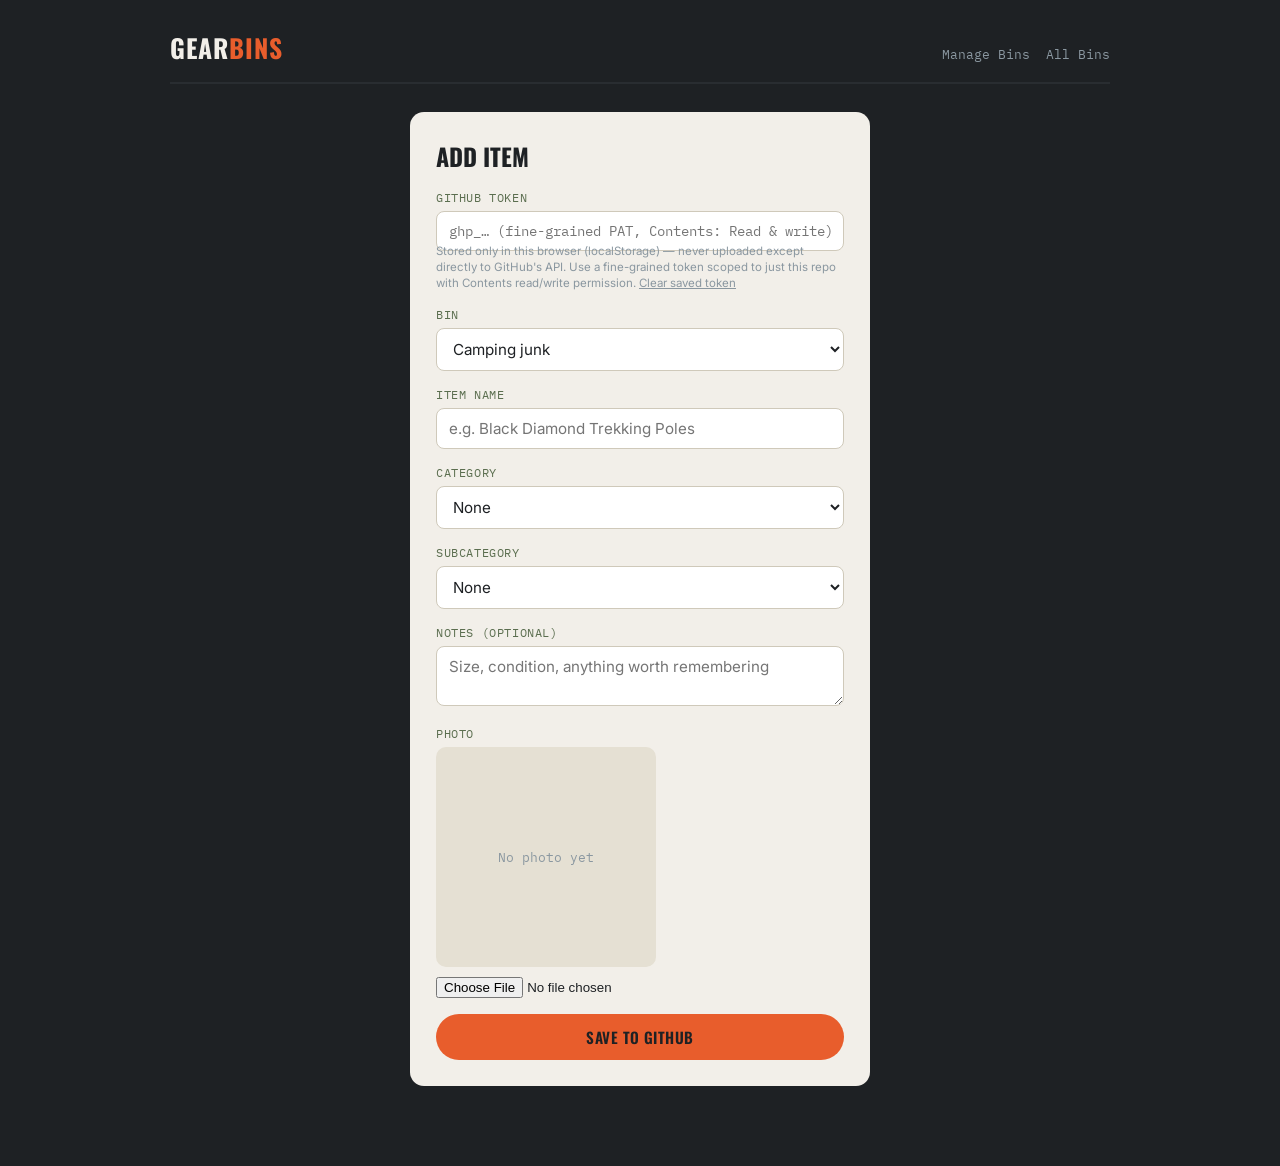
<file: add/index.html>
<!DOCTYPE html>
<html lang="en">
<head>
<meta charset="UTF-8">
<meta name="viewport" content="width=device-width, initial-scale=1.0">
<title>Add Gear Item</title>
<link rel="stylesheet" href="../css/style.css">
<script src="../js/config.js"></script>
<script src="../js/github-api.js"></script>
</head>
<body>
<div class="wrap">
  <div class="topbar">
    <a class="brand" href="../index.html">Gear<span>Bins</span></a>
    <nav><a href="../manage-bins/index.html">Manage Bins</a><a href="../index.html">All Bins</a></nav>
  </div>

  <div class="form-card">
    <h1>Add Item</h1>

    <div class="field">
      <label for="ghToken">GitHub Token</label>
      <input type="password" id="ghToken" placeholder="ghp_… (fine-grained PAT, Contents: Read & write)">
      <p class="token-note">
        Stored only in this browser (localStorage) — never uploaded except directly to GitHub's API.
        Use a fine-grained token scoped to just this repo with Contents read/write permission.
        <a href="#" id="clearToken">Clear saved token</a>
      </p>
    </div>

    <div class="field">
      <label for="binSelect">Bin</label>
      <select id="binSelect"></select>
    </div>

    <div class="field">
      <label for="itemName">Item Name</label>
      <input type="text" id="itemName" placeholder="e.g. Black Diamond Trekking Poles">
    </div>

    <div class="field">
      <label for="categorySelect">Category</label>
      <select id="categorySelect"><option value="">None</option></select>
    </div>

    <div class="field">
      <label for="subcategorySelect">Subcategory</label>
      <select id="subcategorySelect"><option value="">None</option></select>
    </div>

    <div class="field">
      <label for="itemNote">Notes (optional)</label>
      <textarea id="itemNote" placeholder="Size, condition, anything worth remembering"></textarea>
    </div>

    <div class="field">
      <label for="itemPhoto">Photo</label>
      <div class="photo-input">
        <div class="photo-preview" id="photoPreview">No photo yet</div>
        <input type="file" id="itemPhoto" accept="image/*" capture="environment">
      </div>
    </div>

    <button class="btn" id="submitBtn">Save to GitHub</button>
    <div class="status-msg" id="statusMsg"></div>
  </div>
</div>

<script>
  const tokenInput = document.getElementById("ghToken");
  const binSelect = document.getElementById("binSelect");
  const nameInput = document.getElementById("itemName");
  const categorySelect = document.getElementById("categorySelect");
  const subcategorySelect = document.getElementById("subcategorySelect");
  const noteInput = document.getElementById("itemNote");
  const photoInput = document.getElementById("itemPhoto");
  const photoPreview = document.getElementById("photoPreview");
  const submitBtn = document.getElementById("submitBtn");
  const statusMsg = document.getElementById("statusMsg");

  // Populate category dropdown from the fixed taxonomy in config.js
  Object.keys(GEARBINS_CONFIG.categoryTree).forEach(cat => {
    const opt = document.createElement("option");
    opt.value = cat;
    opt.textContent = cat;
    categorySelect.appendChild(opt);
  });

  function refreshSubcategories() {
    subcategorySelect.innerHTML = `<option value="">None</option>`;
    const subs = GEARBINS_CONFIG.categoryTree[categorySelect.value] || [];
    subs.forEach(sub => {
      const opt = document.createElement("option");
      opt.value = sub;
      opt.textContent = sub;
      subcategorySelect.appendChild(opt);
    });
  }
  categorySelect.addEventListener("change", refreshSubcategories);

  // Pre-fill token if one is already saved on this device.
  tokenInput.value = GithubApi.getToken();
  tokenInput.addEventListener("change", () => GithubApi.setToken(tokenInput.value));

  document.getElementById("clearToken").addEventListener("click", (e) => {
    e.preventDefault();
    GithubApi.clearToken();
    tokenInput.value = "";
  });

  // Populate bin dropdown, preselecting ?bin= from the URL if present.
  const params = new URLSearchParams(window.location.search);
  const preselect = params.get("bin");
  loadBinsPublic("../").then(bins => {
    bins.forEach(bin => {
      const opt = document.createElement("option");
      opt.value = bin.id;
      opt.textContent = bin.label;
      if (bin.id === preselect) opt.selected = true;
      binSelect.appendChild(opt);
    });
  });

  let selectedFile = null;
  photoInput.addEventListener("change", () => {
    selectedFile = photoInput.files[0] || null;
    if (!selectedFile) {
      photoPreview.innerHTML = "No photo yet";
      return;
    }
    const reader = new FileReader();
    reader.onload = () => {
      photoPreview.innerHTML = `<img src="${reader.result}" alt="preview">`;
    };
    reader.readAsDataURL(selectedFile);
  });

  function showStatus(text, kind) {
    statusMsg.textContent = text;
    statusMsg.className = `status-msg show ${kind}`;
  }

  function slugify(str) {
    return str
      .toLowerCase()
      .replace(/[^a-z0-9]+/g, "-")
      .replace(/(^-|-$)/g, "")
      .slice(0, 40) || "item";
  }

  submitBtn.addEventListener("click", async () => {
    const token = tokenInput.value.trim();
    const binId = binSelect.value;
    const name = nameInput.value.trim();
    const note = noteInput.value.trim();

    if (!token) return showStatus("Paste a GitHub token first.", "err");
    if (!name) return showStatus("Item name is required.", "err");
    GithubApi.setToken(token);

    submitBtn.disabled = true;
    showStatus("Saving…", "pending");

    try {
      let imageFilename = null;

      if (selectedFile) {
        showStatus("Compressing photo…", "pending");
        const base64 = await fileToCompressedBase64(selectedFile);
        const ext = "jpg";
        imageFilename = `${Date.now()}-${slugify(name)}.${ext}`;
        const imagePath = `images/${binId}/${imageFilename}`;

        showStatus("Uploading photo to GitHub…", "pending");
        await GithubApi.putBinaryFile(
          imagePath,
          base64,
          `Add photo for "${name}" (${binId})`,
          null
        );
      }

      showStatus("Updating bin list…", "pending");
      const dataPath = `data/${binId}.json`;
      const existing = await GithubApi.getFile(dataPath);
      const items = existing.content ? JSON.parse(existing.content) : [];

      items.push({
        name,
        category: categorySelect.value || undefined,
        subcategory: subcategorySelect.value || undefined,
        note: note || undefined,
        image: imageFilename,
        addedAt: new Date().toISOString()
      });

      await GithubApi.putTextFile(
        dataPath,
        JSON.stringify(items, null, 2),
        `Add "${name}" to ${binId}`,
        existing.sha
      );

      showStatus("Saved! It may take ~30–60s for GitHub Pages to update.", "ok");
      nameInput.value = "";
      categorySelect.value = "";
      refreshSubcategories();
      noteInput.value = "";
      photoInput.value = "";
      selectedFile = null;
      photoPreview.innerHTML = "No photo yet";
    } catch (err) {
      console.error(err);
      showStatus(`Failed: ${err.message}`, "err");
    } finally {
      submitBtn.disabled = false;
    }
  });
</script>
</body>
</html>
</file>
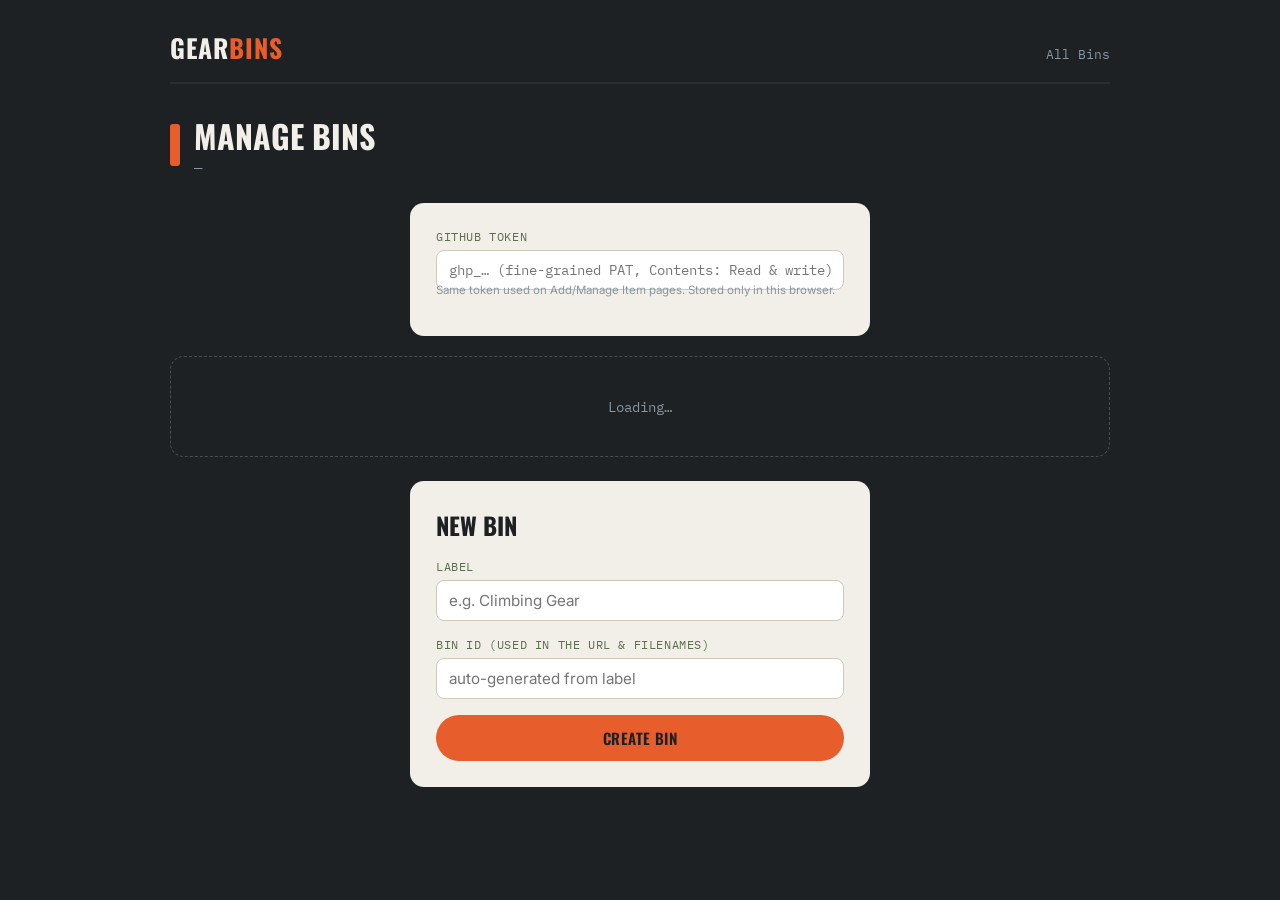
<file: manage-bins/index.html>
<!DOCTYPE html>
<html lang="en">
<head>
<meta charset="UTF-8">
<meta name="viewport" content="width=device-width, initial-scale=1.0">
<title>Manage Bins</title>
<link rel="stylesheet" href="../css/style.css">
<script src="../js/config.js"></script>
<script src="../js/github-api.js"></script>
</head>
<body>
<div class="wrap">
  <div class="topbar">
    <a class="brand" href="../index.html">Gear<span>Bins</span></a>
    <nav><a href="../index.html">All Bins</a></nav>
  </div>

  <div class="bin-header">
    <div class="swatch"></div>
    <div>
      <h1>Manage Bins</h1>
      <div class="meta" id="binCountMeta">—</div>
    </div>
  </div>

  <div class="form-card" style="margin-bottom:20px;">
    <div class="field" style="margin-bottom:0;">
      <label for="ghToken">GitHub Token</label>
      <input type="password" id="ghToken" placeholder="ghp_… (fine-grained PAT, Contents: Read & write)">
      <p class="token-note">Same token used on Add/Manage Item pages. Stored only in this browser.</p>
    </div>
  </div>

  <div id="list" class="manage-list" style="margin-bottom:24px;"></div>

  <div class="form-card">
    <h1>New Bin</h1>
    <div class="field">
      <label for="newLabel">Label</label>
      <input type="text" id="newLabel" placeholder="e.g. Climbing Gear">
    </div>
    <div class="field">
      <label for="newId">Bin ID (used in the URL &amp; filenames)</label>
      <input type="text" id="newId" placeholder="auto-generated from label">
    </div>
    <button class="btn" id="createBtn">Create Bin</button>
    <div class="status-msg" id="createStatus"></div>
  </div>
</div>

<script>
  const tokenInput = document.getElementById("ghToken");
  const listEl = document.getElementById("list");
  const countMeta = document.getElementById("binCountMeta");
  const newLabel = document.getElementById("newLabel");
  const newId = document.getElementById("newId");
  const createBtn = document.getElementById("createBtn");
  const createStatus = document.getElementById("createStatus");

  tokenInput.value = GithubApi.getToken();
  tokenInput.addEventListener("change", () => GithubApi.setToken(tokenInput.value));

  let idManuallyEdited = false;
  newId.addEventListener("input", () => { idManuallyEdited = true; });
  newLabel.addEventListener("input", () => {
    if (!idManuallyEdited) newId.value = slugify(newLabel.value);
  });

  function slugify(str) {
    return str.toLowerCase().replace(/[^a-z0-9]+/g, "-").replace(/(^-|-$)/g, "").slice(0, 40);
  }

  function showStatus(el, text, kind) {
    el.textContent = text;
    el.className = `status-msg show ${kind}`;
  }

  let binsSha = null;
  let bins = [];

  async function loadBins() {
    listEl.innerHTML = `<div class="empty-state">Loading…</div>`;
    const { content, sha } = await GithubApi.getFile("data/bins.json");
    binsSha = sha;
    bins = content ? JSON.parse(content) : [];
    countMeta.textContent = `${bins.length} bin${bins.length === 1 ? "" : "s"}`;
    render();
  }

  function render() {
    if (bins.length === 0) {
      listEl.innerHTML = `<div class="empty-state">No bins yet — create your first one below.</div>`;
      return;
    }
    listEl.innerHTML = "";
    bins.forEach((bin, index) => {
      const row = document.createElement("div");
      row.className = "manage-row";
      row.innerHTML = `
        <div class="details">
          <p class="name">${bin.label}</p>
          <p class="note">${bin.id}</p>
        </div>
        <div class="actions">
          <button class="icon-btn edit" title="Rename" data-index="${index}">✎</button>
          <button class="icon-btn delete" title="Delete" data-index="${index}">✕</button>
        </div>
      `;
      listEl.appendChild(row);

      const panelHolder = document.createElement("div");
      panelHolder.id = `bin-panel-${index}`;
      listEl.appendChild(panelHolder);

      row.querySelector(".edit").addEventListener("click", () => toggleRenamePanel(index));
      row.querySelector(".delete").addEventListener("click", () => handleDeleteBin(index));
    });
  }

  function toggleRenamePanel(index) {
    const holder = document.getElementById(`bin-panel-${index}`);
    if (holder.childElementCount > 0) { holder.innerHTML = ""; return; }
    listEl.querySelectorAll('[id^="bin-panel-"]').forEach(el => el.innerHTML = "");

    const bin = bins[index];
    const panel = document.createElement("div");
    panel.className = "edit-panel";
    panel.innerHTML = `
      <div class="field">
        <label>Label</label>
        <input type="text" class="rename-label" value="${bin.label.replace(/"/g, '&quot;')}">
      </div>
      <p class="token-note">The bin ID (<code>${bin.id}</code>) stays the same — only the display label changes. (Changing the ID would break the printed QR code.)</p>
      <div class="status-msg rename-status"></div>
      <div class="btn-row">
        <button class="btn rename-save">Save</button>
        <button class="btn btn-secondary rename-cancel">Cancel</button>
      </div>
    `;
    document.getElementById(`bin-panel-${index}`).appendChild(panel);

    panel.querySelector(".rename-cancel").addEventListener("click", () => {
      document.getElementById(`bin-panel-${index}`).innerHTML = "";
    });

    panel.querySelector(".rename-save").addEventListener("click", async () => {
      const statusEl = panel.querySelector(".rename-status");
      const token = tokenInput.value.trim();
      if (!token) return showStatus(statusEl, "Paste a GitHub token first.", "err");
      GithubApi.setToken(token);

      const newLabelVal = panel.querySelector(".rename-label").value.trim();
      if (!newLabelVal) return showStatus(statusEl, "Label can't be empty.", "err");

      showStatus(statusEl, "Saving…", "pending");
      try {
        const { sha: freshSha } = await GithubApi.getFile("data/bins.json");
        bins[index] = { ...bin, label: newLabelVal };
        await GithubApi.putTextFile(
          "data/bins.json",
          JSON.stringify(bins, null, 2),
          `Rename bin "${bin.id}" to "${newLabelVal}"`,
          freshSha
        );
        showStatus(statusEl, "Saved!", "ok");
        setTimeout(loadBins, 500);
      } catch (err) {
        console.error(err);
        showStatus(statusEl, `Failed: ${err.message}`, "err");
      }
    });
  }

  async function handleDeleteBin(index) {
    const bin = bins[index];
    const sure = confirm(
      `Delete "${bin.label}" (${bin.id})?\n\nThis removes it from the bin list and deletes its item list and photos. This can't be undone.`
    );
    if (!sure) return;

    const token = tokenInput.value.trim();
    if (!token) return alert("Paste a GitHub token first.");
    GithubApi.setToken(token);

    try {
      // Best-effort: delete every photo belonging to this bin first.
      const { content: itemsContent } = await GithubApi.getFile(`data/${bin.id}.json`);
      const items = itemsContent ? JSON.parse(itemsContent) : [];
      for (const item of items) {
        if (!item.image) continue;
        try {
          const sha = await GithubApi.getFileSha(`images/${bin.id}/${item.image}`);
          if (sha) await GithubApi.deleteFile(`images/${bin.id}/${item.image}`, `Delete photo (bin "${bin.id}" removed)`, sha);
        } catch (e) { console.warn("Photo cleanup failed:", e); }
      }

      // Delete the bin's data file, if it exists.
      const dataSha = await GithubApi.getFileSha(`data/${bin.id}.json`);
      if (dataSha) {
        await GithubApi.deleteFile(`data/${bin.id}.json`, `Delete bin "${bin.id}"`, dataSha);
      }

      // Remove it from the bin list.
      const { sha: freshSha } = await GithubApi.getFile("data/bins.json");
      const freshBins = bins.filter((_, i) => i !== index);
      await GithubApi.putTextFile(
        "data/bins.json",
        JSON.stringify(freshBins, null, 2),
        `Remove bin "${bin.id}" from bin list`,
        freshSha
      );

      loadBins();
    } catch (err) {
      console.error(err);
      alert(`Delete failed: ${err.message}`);
    }
  }

  createBtn.addEventListener("click", async () => {
    const token = tokenInput.value.trim();
    const label = newLabel.value.trim();
    const id = newId.value.trim() || slugify(label);

    if (!token) return showStatus(createStatus, "Paste a GitHub token first.", "err");
    if (!label) return showStatus(createStatus, "Label is required.", "err");
    if (!id) return showStatus(createStatus, "Bin ID couldn't be generated — type one manually.", "err");
    if (bins.some(b => b.id === id)) return showStatus(createStatus, `Bin ID "${id}" already exists.`, "err");
    GithubApi.setToken(token);

    createBtn.disabled = true;
    showStatus(createStatus, "Creating…", "pending");

    try {
      // Create the empty item list for the new bin.
      await GithubApi.putTextFile(`data/${id}.json`, "[]", `Create bin "${id}"`, null);
      // Create a placeholder so the images/{id}/ folder exists in the repo
      // (Git doesn't track empty folders otherwise).
      await GithubApi.putTextFile(`images/${id}/.gitkeep`, "", `Create images folder for bin "${id}"`, null);

      const { sha: freshSha } = await GithubApi.getFile("data/bins.json");
      const freshBins = [...bins, { id, label }];
      await GithubApi.putTextFile(
        "data/bins.json",
        JSON.stringify(freshBins, null, 2),
        `Add bin "${id}"`,
        freshSha
      );

      showStatus(createStatus, "Bin created!", "ok");
      newLabel.value = "";
      newId.value = "";
      idManuallyEdited = false;
      loadBins();
    } catch (err) {
      console.error(err);
      showStatus(createStatus, `Failed: ${err.message}`, "err");
    } finally {
      createBtn.disabled = false;
    }
  });

  loadBins();
</script>
</body>
</html>
</file>
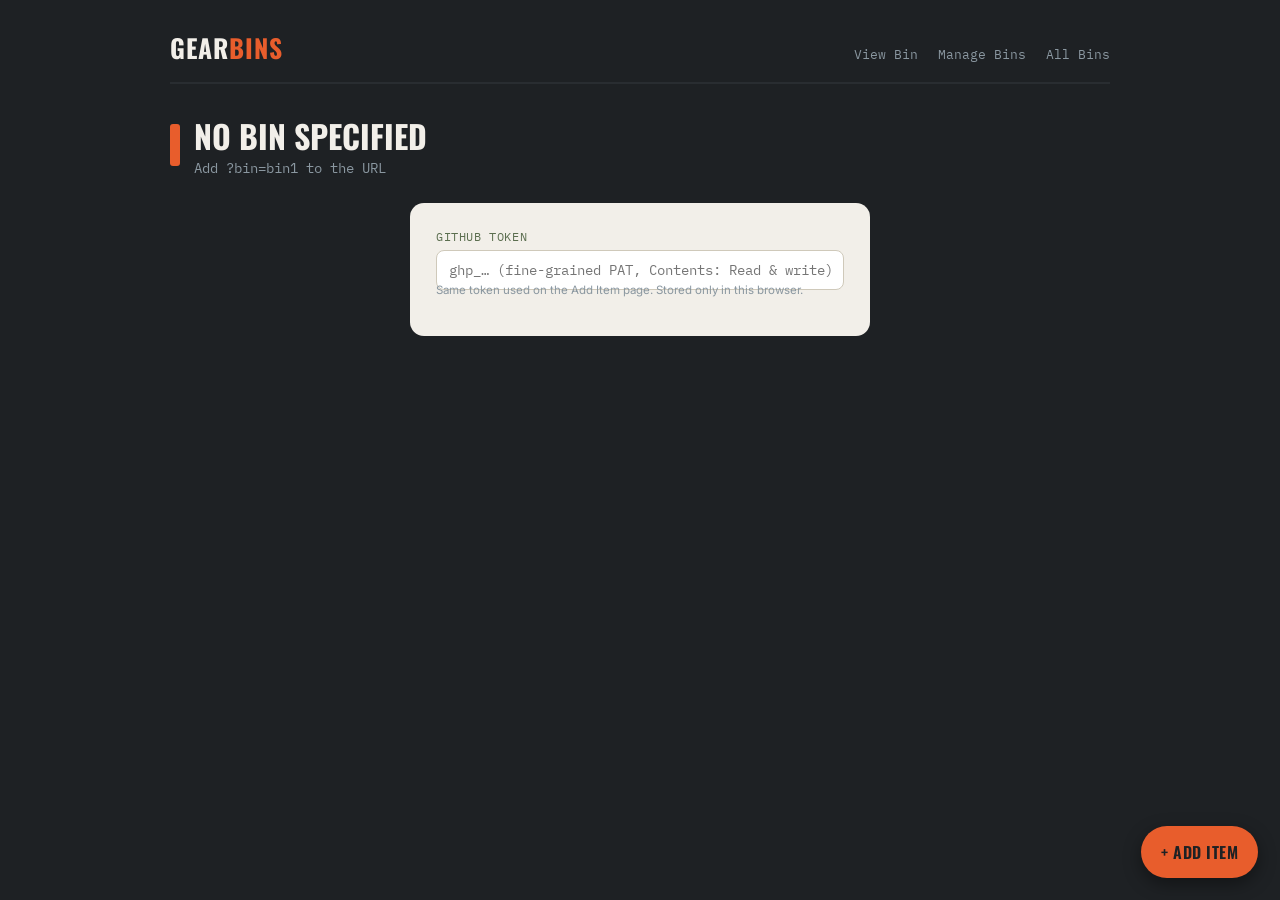
<file: manage/index.html>
<!DOCTYPE html>
<html lang="en">
<head>
<meta charset="UTF-8">
<meta name="viewport" content="width=device-width, initial-scale=1.0">
<title>Manage Bin</title>
<link rel="stylesheet" href="../css/style.css">
<script src="../js/config.js"></script>
<script src="../js/github-api.js"></script>
</head>
<body>
<div class="wrap">
  <div class="topbar">
    <a class="brand" href="../index.html">Gear<span>Bins</span></a>
    <nav>
      <a href="#" id="viewerLink">View Bin</a>
      <a href="../manage-bins/index.html">Manage Bins</a>
      <a href="../index.html">All Bins</a>
    </nav>
  </div>

  <div class="bin-header">
    <div class="swatch"></div>
    <div>
      <h1 id="binTitle">Manage Bin</h1>
      <div class="meta" id="binMeta">—</div>
    </div>
  </div>

  <div class="form-card" style="margin-bottom:20px;">
    <div class="field" style="margin-bottom:0;">
      <label for="ghToken">GitHub Token</label>
      <input type="password" id="ghToken" placeholder="ghp_… (fine-grained PAT, Contents: Read & write)">
      <p class="token-note">Same token used on the Add Item page. Stored only in this browser.</p>
    </div>
  </div>

  <div id="list" class="manage-list"></div>
</div>

<a id="addLink" class="fab" href="#">+ Add Item</a>

<script>
  const params = new URLSearchParams(window.location.search);
  const binId = params.get("bin");
  const listEl = document.getElementById("list");
  const titleEl = document.getElementById("binTitle");
  const metaEl = document.getElementById("binMeta");
  const tokenInput = document.getElementById("ghToken");
  const addLink = document.getElementById("addLink");
  const viewerLink = document.getElementById("viewerLink");

  tokenInput.value = GithubApi.getToken();
  tokenInput.addEventListener("change", () => GithubApi.setToken(tokenInput.value));

  let currentSha = null; // sha of data/{bin}.json, needed for every write
  let currentItems = [];

  function slugify(str) {
    return str.toLowerCase().replace(/[^a-z0-9]+/g, "-").replace(/(^-|-$)/g, "").slice(0, 40) || "item";
  }

  async function loadItems() {
    listEl.innerHTML = `<div class="empty-state">Loading…</div>`;
    const { content, sha } = await GithubApi.getFile(`data/${binId}.json`);
    currentSha = sha;
    currentItems = content ? JSON.parse(content) : [];
    metaEl.textContent = `${currentItems.length} item${currentItems.length === 1 ? "" : "s"}`;
    render();
  }

  function render() {
    if (currentItems.length === 0) {
      listEl.innerHTML = `<div class="empty-state">This bin is empty.</div>`;
      return;
    }
    listEl.innerHTML = "";
    currentItems.forEach((item, index) => {
      const row = document.createElement("div");
      row.className = "manage-row";
      const thumb = item.image
        ? `<img src="../images/${binId}/${item.image}" alt="${item.name}">`
        : "no photo";
      row.innerHTML = `
        <div class="thumb">${thumb}</div>
        <div class="details">
          <p class="name">${item.name}</p>
          ${(item.category || item.subcategory) ? `<p class="note">${[item.category, item.subcategory].filter(Boolean).join(" / ")}</p>` : ""}
          ${item.note ? `<p class="note">${item.note}</p>` : ""}
        </div>
        <div class="actions">
          <button class="icon-btn edit" title="Edit" data-index="${index}">✎</button>
          <button class="icon-btn move" title="Move to another bin" data-index="${index}">⇄</button>
          <button class="icon-btn delete" title="Delete" data-index="${index}">✕</button>
        </div>
      `;
      listEl.appendChild(row);

      const panelHolder = document.createElement("div");
      panelHolder.id = `panel-${index}`;
      listEl.appendChild(panelHolder);

      row.querySelector(".edit").addEventListener("click", () => toggleEditPanel(index));
      row.querySelector(".move").addEventListener("click", () => toggleMovePanel(index));
      row.querySelector(".delete").addEventListener("click", () => handleDelete(index));
    });
  }

  function toggleEditPanel(index) {
    const holder = document.getElementById(`panel-${index}`);
    if (holder.childElementCount > 0) {
      holder.innerHTML = "";
      return;
    }
    // Close any other open panels first
    listEl.querySelectorAll('[id^="panel-"]').forEach(el => el.innerHTML = "");

    const item = currentItems[index];
    const panel = document.createElement("div");
    panel.className = "edit-panel";
    panel.innerHTML = `
      <div class="field">
        <label>Item Name</label>
        <input type="text" class="edit-name" value="${item.name.replace(/"/g, '&quot;')}">
      </div>
      <div class="field">
        <label>Category</label>
        <select class="edit-category"><option value="">None</option></select>
      </div>
      <div class="field">
        <label>Subcategory</label>
        <select class="edit-subcategory"><option value="">None</option></select>
      </div>
      <div class="field">
        <label>Notes</label>
        <textarea class="edit-note">${item.note || ""}</textarea>
      </div>
      <div class="field">
        <label>Replace Photo (optional)</label>
        <div class="photo-input">
          <div class="photo-preview edit-preview">${item.image ? `<img src="../images/${binId}/${item.image}">` : "No photo"}</div>
          <input type="file" class="edit-photo" accept="image/*" capture="environment">
        </div>
      </div>
      <div class="status-msg edit-status"></div>
      <div class="btn-row">
        <button class="btn edit-save">Save Changes</button>
        <button class="btn btn-secondary edit-cancel">Cancel</button>
      </div>
    `;
    document.getElementById(`panel-${index}`).appendChild(panel);

    const editCategorySelect = panel.querySelector(".edit-category");
    const editSubcategorySelect = panel.querySelector(".edit-subcategory");
    Object.keys(GEARBINS_CONFIG.categoryTree).forEach(cat => {
      const opt = document.createElement("option");
      opt.value = cat;
      opt.textContent = cat;
      if (cat === item.category) opt.selected = true;
      editCategorySelect.appendChild(opt);
    });
    function refreshEditSubcategories(preselect) {
      editSubcategorySelect.innerHTML = `<option value="">None</option>`;
      const subs = GEARBINS_CONFIG.categoryTree[editCategorySelect.value] || [];
      subs.forEach(sub => {
        const opt = document.createElement("option");
        opt.value = sub;
        opt.textContent = sub;
        if (sub === preselect) opt.selected = true;
        editSubcategorySelect.appendChild(opt);
      });
    }
    refreshEditSubcategories(item.subcategory);
    editCategorySelect.addEventListener("change", () => refreshEditSubcategories());

    let newFile = null;
    const fileInput = panel.querySelector(".edit-photo");
    const preview = panel.querySelector(".edit-preview");
    fileInput.addEventListener("change", () => {
      newFile = fileInput.files[0] || null;
      if (!newFile) return;
      const reader = new FileReader();
      reader.onload = () => { preview.innerHTML = `<img src="${reader.result}">`; };
      reader.readAsDataURL(newFile);
    });

    panel.querySelector(".edit-cancel").addEventListener("click", () => {
      document.getElementById(`panel-${index}`).innerHTML = "";
    });

    panel.querySelector(".edit-save").addEventListener("click", async () => {
      const statusEl = panel.querySelector(".edit-status");
      const token = tokenInput.value.trim();
      if (!token) {
        statusEl.textContent = "Paste a GitHub token first.";
        statusEl.className = "status-msg edit-status show err";
        return;
      }
      GithubApi.setToken(token);

      const saveBtn = panel.querySelector(".edit-save");
      saveBtn.disabled = true;
      statusEl.className = "status-msg edit-status show pending";
      statusEl.textContent = "Saving…";

      try {
        const updatedName = panel.querySelector(".edit-name").value.trim();
        const updatedNote = panel.querySelector(".edit-note").value.trim();
        const updatedCategory = editCategorySelect.value;
        const updatedSubcategory = editSubcategorySelect.value;
        let updatedImage = item.image;

        if (newFile) {
          statusEl.textContent = "Uploading new photo…";
          const base64 = await fileToCompressedBase64(newFile);
          updatedImage = `${Date.now()}-${slugify(updatedName)}.jpg`;
          await GithubApi.putBinaryFile(
            `images/${binId}/${updatedImage}`,
            base64,
            `Replace photo for "${updatedName}" (${binId})`,
            null
          );
          // Best-effort cleanup of the old image file
          if (item.image) {
            try {
              const oldSha = await GithubApi.getFileSha(`images/${binId}/${item.image}`);
              if (oldSha) await GithubApi.deleteFile(`images/${binId}/${item.image}`, `Remove old photo for "${updatedName}"`, oldSha);
            } catch (e) { console.warn("Old photo cleanup failed:", e); }
          }
        }

        statusEl.textContent = "Updating bin list…";
        currentItems[index] = {
          ...item,
          name: updatedName,
          category: updatedCategory || undefined,
          subcategory: updatedSubcategory || undefined,
          note: updatedNote || undefined,
          image: updatedImage
        };

        const { sha: freshSha } = await GithubApi.getFile(`data/${binId}.json`);
        await GithubApi.putTextFile(
          `data/${binId}.json`,
          JSON.stringify(currentItems, null, 2),
          `Edit "${updatedName}" in ${binId}`,
          freshSha
        );

        statusEl.textContent = "Saved!";
        statusEl.className = "status-msg edit-status show ok";
        setTimeout(() => loadItems(), 600);
      } catch (err) {
        console.error(err);
        statusEl.textContent = `Failed: ${err.message}`;
        statusEl.className = "status-msg edit-status show err";
      } finally {
        saveBtn.disabled = false;
      }
    });
  }

  async function toggleMovePanel(index) {
    const holder = document.getElementById(`panel-${index}`);
    if (holder.childElementCount > 0) { holder.innerHTML = ""; return; }
    listEl.querySelectorAll('[id^="panel-"]').forEach(el => el.innerHTML = "");

    const item = currentItems[index];
    const panel = document.createElement("div");
    panel.className = "edit-panel";
    panel.innerHTML = `
      <div class="field">
        <label>Move to Bin</label>
        <select class="move-target"><option>Loading bins…</option></select>
      </div>
      <div class="status-msg move-status"></div>
      <div class="btn-row">
        <button class="btn move-save">Move Item</button>
        <button class="btn btn-secondary move-cancel">Cancel</button>
      </div>
    `;
    document.getElementById(`panel-${index}`).appendChild(panel);

    const targetSelect = panel.querySelector(".move-target");
    const allBins = await loadBinsPublic("../");
    const otherBins = allBins.filter(b => b.id !== binId);
    if (otherBins.length === 0) {
      targetSelect.innerHTML = `<option>No other bins exist</option>`;
      targetSelect.disabled = true;
    } else {
      targetSelect.innerHTML = otherBins.map(b => `<option value="${b.id}">${b.label}</option>`).join("");
    }

    panel.querySelector(".move-cancel").addEventListener("click", () => {
      document.getElementById(`panel-${index}`).innerHTML = "";
    });

    panel.querySelector(".move-save").addEventListener("click", async () => {
      const statusEl = panel.querySelector(".move-status");
      const token = tokenInput.value.trim();
      if (!token) return showPanelStatus(statusEl, "Paste a GitHub token first.", "err");
      const targetBin = targetSelect.value;
      if (!targetBin) return showPanelStatus(statusEl, "Pick a destination bin.", "err");
      GithubApi.setToken(token);

      const saveBtn = panel.querySelector(".move-save");
      saveBtn.disabled = true;

      try {
        // 1. Copy the photo to the destination bin's images folder, if any.
        if (item.image) {
          showPanelStatus(statusEl, "Copying photo…", "pending");
          const raw = await GithubApi.getFileRaw(`images/${binId}/${item.image}`);
          if (raw) {
            // Check whether this photo already exists at the destination (e.g. a
            // previous move attempt partially succeeded) so a retry doesn't 422.
            const existingDestSha = await GithubApi.getFileSha(`images/${targetBin}/${item.image}`);
            await GithubApi.putBinaryFile(
              `images/${targetBin}/${item.image}`,
              raw.base64,
              `Copy photo for "${item.name}" (${binId} → ${targetBin})`,
              existingDestSha
            );
          }
        }

        // 2. Add the item to the destination bin's JSON (skip if a prior
        // partial attempt already added this exact item there).
        showPanelStatus(statusEl, "Adding to destination bin…", "pending");
        const dest = await GithubApi.getFile(`data/${targetBin}.json`);
        const destItems = dest.content ? JSON.parse(dest.content) : [];
        const alreadyThere = destItems.some(
          d => d.name === item.name && d.image === item.image && d.addedAt === item.addedAt
        );
        if (!alreadyThere) {
          destItems.push({ ...item, movedAt: new Date().toISOString() });
          await GithubApi.putTextFile(
            `data/${targetBin}.json`,
            JSON.stringify(destItems, null, 2),
            `Move "${item.name}" in from ${binId}`,
            dest.sha
          );
        }

        // 3. Remove the item (and its photo) from the source bin.
        showPanelStatus(statusEl, "Removing from this bin…", "pending");
        if (item.image) {
          try {
            const oldSha = await GithubApi.getFileSha(`images/${binId}/${item.image}`);
            if (oldSha) await GithubApi.deleteFile(`images/${binId}/${item.image}`, `Remove photo (moved to ${targetBin})`, oldSha);
          } catch (e) { console.warn("Old photo cleanup failed:", e); }
        }
        const { sha: freshSha } = await GithubApi.getFile(`data/${binId}.json`);
        const remaining = currentItems.filter((_, i) => i !== index);
        await GithubApi.putTextFile(
          `data/${binId}.json`,
          JSON.stringify(remaining, null, 2),
          `Move "${item.name}" out to ${targetBin}`,
          freshSha
        );

        showPanelStatus(statusEl, "Moved!", "ok");
        setTimeout(() => loadItems(), 600);
      } catch (err) {
        console.error(err);
        showPanelStatus(statusEl, `Failed: ${err.message}`, "err");
      } finally {
        saveBtn.disabled = false;
      }
    });
  }

  function showPanelStatus(el, text, kind) {
    el.textContent = text;
    el.className = `status-msg move-status show ${kind}`;
  }

  async function handleDelete(index) {
    const item = currentItems[index];
    if (!confirm(`Delete "${item.name}"? This can't be undone.`)) return;

    const token = tokenInput.value.trim();
    if (!token) return alert("Paste a GitHub token first.");
    GithubApi.setToken(token);

    try {
      if (item.image) {
        try {
          const imgSha = await GithubApi.getFileSha(`images/${binId}/${item.image}`);
          if (imgSha) await GithubApi.deleteFile(`images/${binId}/${item.image}`, `Delete photo for "${item.name}"`, imgSha);
        } catch (e) { console.warn("Photo delete failed (continuing):", e); }
      }

      const { sha: freshSha } = await GithubApi.getFile(`data/${binId}.json`);
      const freshItems = currentItems.filter((_, i) => i !== index);
      await GithubApi.putTextFile(
        `data/${binId}.json`,
        JSON.stringify(freshItems, null, 2),
        `Delete "${item.name}" from ${binId}`,
        freshSha
      );
      loadItems();
    } catch (err) {
      console.error(err);
      alert(`Delete failed: ${err.message}`);
    }
  }

  // Init
  if (!binId) {
    titleEl.textContent = "No bin specified";
    metaEl.textContent = "Add ?bin=bin1 to the URL";
  } else {
    addLink.href = `../add/index.html?bin=${binId}`;
    viewerLink.href = `../bins/viewer.html?bin=${binId}`;
    loadBinsPublic("../").then(bins => {
      const binConfig = bins.find(b => b.id === binId);
      titleEl.textContent = binConfig ? `Manage: ${binConfig.label}` : `Manage: ${binId}`;
    });
    loadItems();
  }
</script>
</body>
</html>
</file>
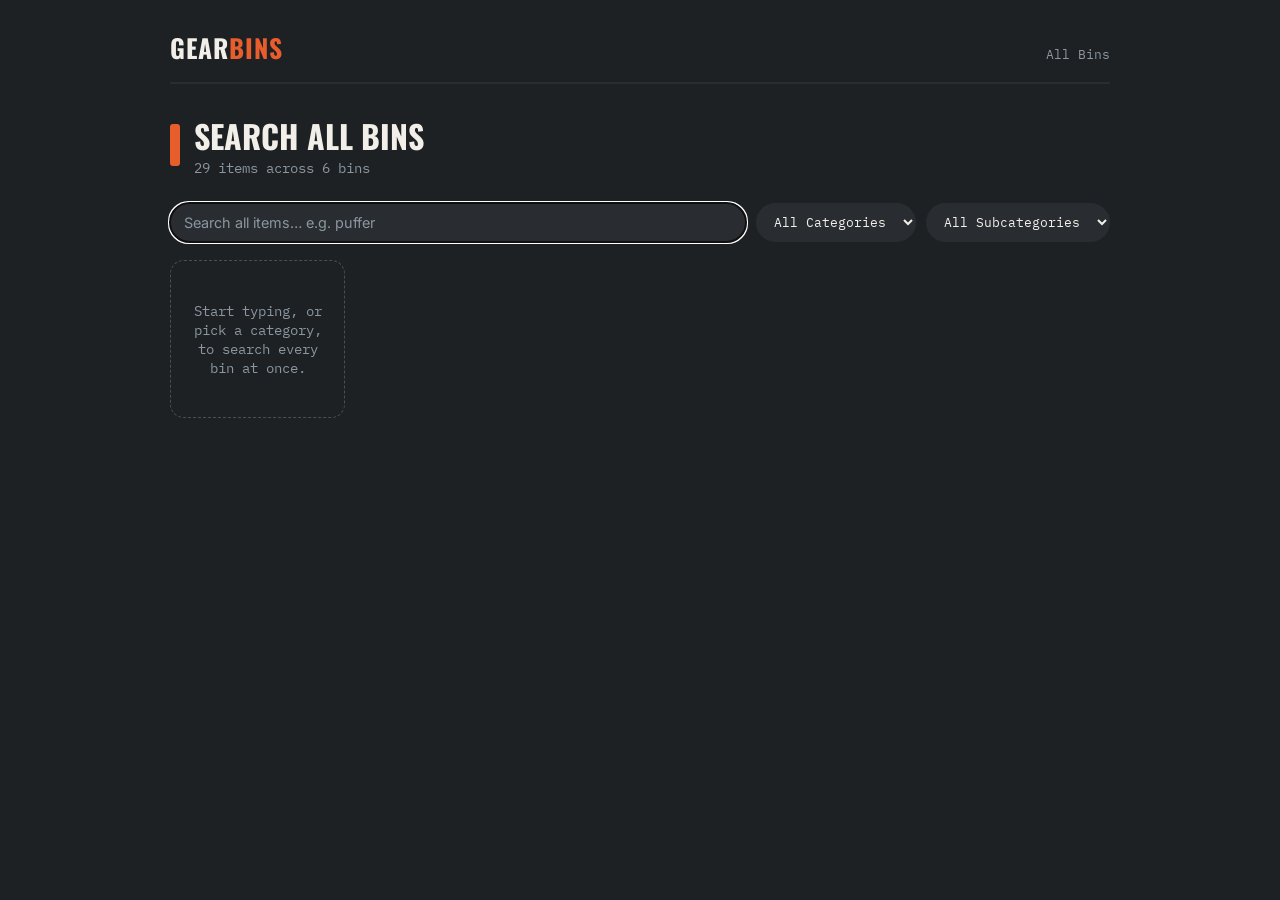
<file: search/index.html>
<!DOCTYPE html>
<html lang="en">
<head>
<meta charset="UTF-8">
<meta name="viewport" content="width=device-width, initial-scale=1.0">
<title>Search All Bins</title>
<link rel="stylesheet" href="../css/style.css">
<script src="../js/config.js"></script>
</head>
<body>
<div class="wrap">
  <div class="topbar">
    <a class="brand" href="../index.html">Gear<span>Bins</span></a>
    <nav><a href="../index.html">All Bins</a></nav>
  </div>

  <div class="bin-header">
    <div class="swatch"></div>
    <div>
      <h1>Search All Bins</h1>
      <div class="meta" id="statusMeta">Loading every bin…</div>
    </div>
  </div>

  <div class="controls-bar">
    <input type="text" id="searchBox" placeholder="Search all items… e.g. puffer" autofocus>
    <select id="categoryFilter"><option value="">All Categories</option></select>
    <select id="subcategoryFilter"><option value="">All Subcategories</option></select>
  </div>

  <div id="results" class="item-grid"></div>
</div>

<script>
  const searchBox = document.getElementById("searchBox");
  const results = document.getElementById("results");
  const statusMeta = document.getElementById("statusMeta");
  const categoryFilter = document.getElementById("categoryFilter");
  const subcategoryFilter = document.getElementById("subcategoryFilter");

  Object.keys(GEARBINS_CONFIG.categoryTree).forEach(cat => {
    const opt = document.createElement("option");
    opt.value = cat;
    opt.textContent = cat;
    categoryFilter.appendChild(opt);
  });
  function refreshSubcategoryFilter() {
    subcategoryFilter.innerHTML = `<option value="">All Subcategories</option>`;
    const subs = GEARBINS_CONFIG.categoryTree[categoryFilter.value] || [];
    subs.forEach(sub => {
      const opt = document.createElement("option");
      opt.value = sub;
      opt.textContent = sub;
      subcategoryFilter.appendChild(opt);
    });
  }
  categoryFilter.addEventListener("change", () => { refreshSubcategoryFilter(); render(); });
  subcategoryFilter.addEventListener("change", render);

  let allEntries = []; // { name, note, image, category, subcategory, binId, binLabel }

  async function loadEverything() {
    const bins = await loadBinsPublic("../");
    const fetches = bins.map(bin =>
      fetch(`../data/${bin.id}.json?_=${Date.now()}`)
        .then(r => r.ok ? r.json() : [])
        .then(items => items.map(item => ({ ...item, binId: bin.id, binLabel: bin.label })))
        .catch(() => [])
    );
    const perBin = await Promise.all(fetches);
    allEntries = perBin.flat();
    statusMeta.textContent = `${allEntries.length} item${allEntries.length === 1 ? "" : "s"} across ${bins.length} bin${bins.length === 1 ? "" : "s"}`;
    render();
  }

  function render() {
    const query = searchBox.value.trim().toLowerCase();
    const hasFilter = query || categoryFilter.value || subcategoryFilter.value;

    if (!hasFilter) {
      results.innerHTML = `<div class="empty-state">Start typing, or pick a category, to search every bin at once.</div>`;
      return;
    }

    const matches = allEntries.filter(item => {
      if (query) {
        const haystack = `${item.name} ${item.note || ""}`.toLowerCase();
        if (!haystack.includes(query)) return false;
      }
      if (categoryFilter.value && item.category !== categoryFilter.value) return false;
      if (subcategoryFilter.value && item.subcategory !== subcategoryFilter.value) return false;
      return true;
    });

    if (matches.length === 0) {
      results.innerHTML = `<div class="empty-state">No items match in any bin.</div>`;
      return;
    }

    results.innerHTML = "";
    matches.forEach(item => {
      const card = document.createElement("a");
      card.className = "item-card";
      card.style.display = "block";
      card.style.textDecoration = "none";
      card.style.color = "inherit";
      card.href = `../bins/viewer.html?bin=${item.binId}`;
      const imgTag = item.image
        ? `<img src="../images/${item.binId}/${item.image}" alt="${item.name}" loading="lazy">`
        : `no photo`;
      const badges = (item.category || item.subcategory)
        ? `<div class="badges">${item.category ? `<span class="badge cat">${item.category}</span>` : ""}${item.subcategory ? `<span class="badge subcat">${item.subcategory}</span>` : ""}</div>`
        : "";
      card.innerHTML = `
        <div class="photo">${imgTag}</div>
        <div class="info">
          ${badges}
          <p class="name">${item.name}</p>
          <p class="note" style="color:var(--orange);font-family:'IBM Plex Mono',monospace;">${item.binLabel}</p>
          ${item.note ? `<p class="note">${item.note}</p>` : ""}
        </div>
      `;
      results.appendChild(card);
    });
  }

  searchBox.addEventListener("input", render);
  loadEverything();
</script>
</body>
</html>
</file>
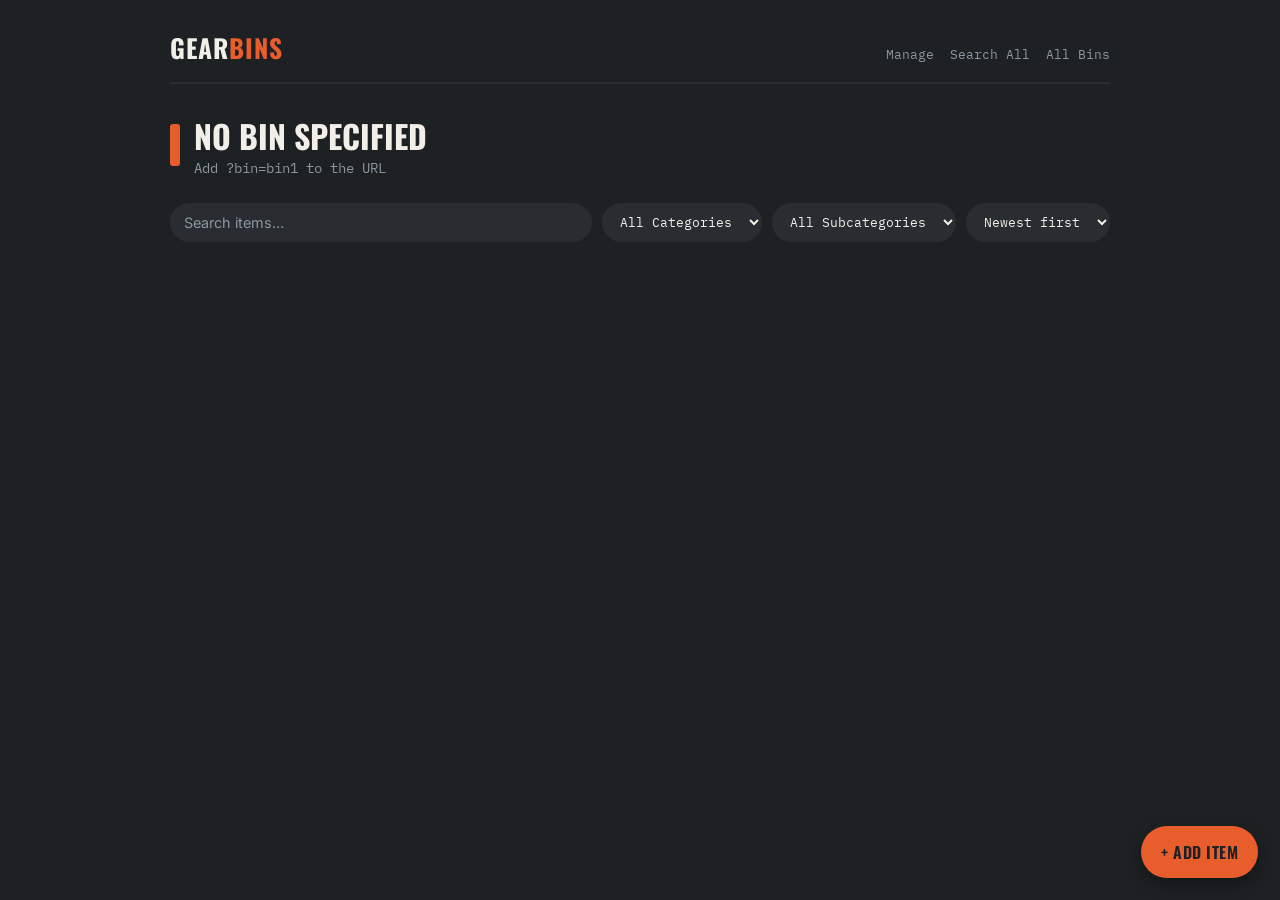
<file: bins/viewer.html>
<!DOCTYPE html>
<html lang="en">
<head>
<meta charset="UTF-8">
<meta name="viewport" content="width=device-width, initial-scale=1.0">
<title>Gear Bin</title>
<link rel="stylesheet" href="../css/style.css">
<script src="../js/config.js"></script>
</head>
<body>
<div class="wrap">
  <div class="topbar">
    <a class="brand" href="../index.html">Gear<span>Bins</span></a>
    <nav><a id="manageLink" href="#">Manage</a><a href="../search/index.html">Search All</a><a href="../index.html">All Bins</a></nav>
  </div>

  <div class="bin-header">
    <div class="swatch"></div>
    <div>
      <h1 id="binTitle">Bin</h1>
      <div class="meta" id="binMeta">—</div>
    </div>
  </div>

  <div class="controls-bar">
    <input type="text" id="searchBox" placeholder="Search items…">
    <select id="categoryFilter"><option value="">All Categories</option></select>
    <select id="subcategoryFilter"><option value="">All Subcategories</option></select>
    <select id="sortSelect">
      <option value="added-desc">Newest first</option>
      <option value="added-asc">Oldest first</option>
      <option value="name-asc">Name A–Z</option>
      <option value="name-desc">Name Z–A</option>
    </select>
  </div>

  <div id="itemGrid" class="item-grid"></div>
</div>

<a id="addLink" class="fab" href="#">+ Add Item</a>

<script>
  const params = new URLSearchParams(window.location.search);
  const binId = params.get("bin");
  const grid = document.getElementById("itemGrid");
  const titleEl = document.getElementById("binTitle");
  const metaEl = document.getElementById("binMeta");
  const addLink = document.getElementById("addLink");
  const searchBox = document.getElementById("searchBox");
  const sortSelect = document.getElementById("sortSelect");
  const categoryFilter = document.getElementById("categoryFilter");
  const subcategoryFilter = document.getElementById("subcategoryFilter");

  Object.keys(GEARBINS_CONFIG.categoryTree).forEach(cat => {
    const opt = document.createElement("option");
    opt.value = cat;
    opt.textContent = cat;
    categoryFilter.appendChild(opt);
  });

  function refreshSubcategoryFilter() {
    subcategoryFilter.innerHTML = `<option value="">All Subcategories</option>`;
    const subs = GEARBINS_CONFIG.categoryTree[categoryFilter.value] || [];
    subs.forEach(sub => {
      const opt = document.createElement("option");
      opt.value = sub;
      opt.textContent = sub;
      subcategoryFilter.appendChild(opt);
    });
  }
  categoryFilter.addEventListener("change", () => { refreshSubcategoryFilter(); renderItems(); });
  subcategoryFilter.addEventListener("change", renderItems);

  let allItems = [];

  function renderItems() {
    const query = searchBox.value.trim().toLowerCase();
    let items = allItems.filter(item => {
      if (query) {
        const haystack = `${item.name} ${item.note || ""}`.toLowerCase();
        if (!haystack.includes(query)) return false;
      }
      if (categoryFilter.value && item.category !== categoryFilter.value) return false;
      if (subcategoryFilter.value && item.subcategory !== subcategoryFilter.value) return false;
      return true;
    });

    switch (sortSelect.value) {
      case "added-asc":
        items = items.slice().sort((a, b) => new Date(a.addedAt || 0) - new Date(b.addedAt || 0));
        break;
      case "name-asc":
        items = items.slice().sort((a, b) => a.name.localeCompare(b.name));
        break;
      case "name-desc":
        items = items.slice().sort((a, b) => b.name.localeCompare(a.name));
        break;
      case "added-desc":
      default:
        items = items.slice().sort((a, b) => new Date(b.addedAt || 0) - new Date(a.addedAt || 0));
        break;
    }

    metaEl.textContent = query
      ? `${items.length} of ${allItems.length} item${allItems.length === 1 ? "" : "s"}`
      : `${allItems.length} item${allItems.length === 1 ? "" : "s"}`;

    grid.innerHTML = "";
    if (items.length === 0) {
      grid.innerHTML = allItems.length === 0
        ? `<div class="empty-state">This bin is empty. Tap "+ Add Item" to log the first piece of gear.</div>`
        : `<div class="empty-state">No items match "${searchBox.value}".</div>`;
      return;
    }
    items.forEach(item => {
      const card = document.createElement("div");
      card.className = "item-card";
      const imgTag = item.image
        ? `<img src="../images/${binId}/${item.image}" alt="${item.name}" loading="lazy">`
        : `no photo`;
      const badges = (item.category || item.subcategory)
        ? `<div class="badges">${item.category ? `<span class="badge cat">${item.category}</span>` : ""}${item.subcategory ? `<span class="badge subcat">${item.subcategory}</span>` : ""}</div>`
        : "";
      card.innerHTML = `
        <div class="photo">${imgTag}</div>
        <div class="info">
          ${badges}
          <p class="name">${item.name}</p>
          ${item.note ? `<p class="note">${item.note}</p>` : ""}
        </div>
      `;
      grid.appendChild(card);
    });
  }

  searchBox.addEventListener("input", renderItems);
  sortSelect.addEventListener("change", renderItems);

  if (!binId) {
    titleEl.textContent = "No bin specified";
    metaEl.textContent = "Add ?bin=bin1 to the URL";
  } else {
    addLink.href = `../add/index.html?bin=${binId}`;
    document.getElementById("manageLink").href = `../manage/index.html?bin=${binId}`;

    loadBinsPublic("../").then(bins => {
      const binConfig = bins.find(b => b.id === binId);
      titleEl.textContent = binConfig ? binConfig.label : binId;
    });

    fetch(`../data/${binId}.json?_=${Date.now()}`)
      .then(r => {
        if (!r.ok) throw new Error("not found");
        return r.json();
      })
      .then(items => {
        allItems = items;
        renderItems();
      })
      .catch(() => {
        allItems = [];
        metaEl.textContent = "0 items";
        grid.innerHTML = `<div class="empty-state">This bin is empty. Tap "+ Add Item" to log the first piece of gear.</div>`;
      });
  }
</script>
</body>
</html>
</file>
<file: css/style.css>
/* ============================================================
   GEAR BINS — stylesheet
   Design language: physical inventory hang-tags.
   Palette:
     --ink        #1E2124  (charcoal, bg)
     --paper      #F2EFE9  (off-white, text/cards)
     --orange     #E85D2C  (safety-orange accent)
     --olive      #5B6E4F  (secondary accent)
     --steel      #8A97A0  (muted meta text)
   Type:
     Display: 'Oswald' (condensed, stencil/tag feel)
     Body:    'Inter'
     Utility: 'IBM Plex Mono' (bin IDs, counts, timestamps)
   ============================================================ */

@import url('https://fonts.googleapis.com/css2?family=Oswald:wght@500;600;700&family=Inter:wght@400;500;600&family=IBM+Plex+Mono:wght@400;500&display=swap');

:root {
  --ink: #1E2124;
  --ink-soft: #292d31;
  --paper: #F2EFE9;
  --orange: #E85D2C;
  --olive: #5B6E4F;
  --steel: #8A97A0;
  --hole: #14161A;
  --radius: 14px;
}

* { box-sizing: border-box; }

html, body {
  margin: 0;
  padding: 0;
  background: var(--ink);
  color: var(--paper);
  font-family: 'Inter', system-ui, sans-serif;
  min-height: 100%;
}

a { color: inherit; }

.wrap {
  max-width: 980px;
  margin: 0 auto;
  padding: 28px 20px 80px;
}

/* ---------- Top bar ---------- */
.topbar {
  display: flex;
  align-items: baseline;
  justify-content: space-between;
  flex-wrap: wrap;
  gap: 10px;
  margin-bottom: 28px;
  border-bottom: 2px solid var(--ink-soft);
  padding-bottom: 16px;
}

.brand {
  font-family: 'Oswald', sans-serif;
  font-weight: 700;
  font-size: 1.6rem;
  letter-spacing: 0.04em;
  text-transform: uppercase;
  text-decoration: none;
  color: var(--paper);
}

.brand span { color: var(--orange); }

.topbar nav a {
  font-family: 'IBM Plex Mono', monospace;
  font-size: 0.8rem;
  text-decoration: none;
  color: var(--steel);
  margin-left: 16px;
}
.topbar nav a:hover { color: var(--orange); }

/* ---------- Hang-tag card (bin index) ---------- */
.tag-grid {
  display: grid;
  grid-template-columns: repeat(auto-fill, minmax(220px, 1fr));
  gap: 20px;
}

.tag {
  position: relative;
  background: var(--paper);
  color: var(--ink);
  border-radius: var(--radius);
  padding: 22px 18px 18px;
  text-decoration: none;
  display: block;
  box-shadow: 0 6px 0 rgba(0,0,0,0.25);
  transition: transform .15s ease, box-shadow .15s ease;
}
.tag:hover {
  transform: translateY(-3px);
  box-shadow: 0 9px 0 rgba(0,0,0,0.3);
}

.tag::before {
  /* hole punch */
  content: "";
  position: absolute;
  top: 12px;
  left: 18px;
  width: 12px;
  height: 12px;
  background: var(--hole);
  border-radius: 50%;
  box-shadow: 0 0 0 3px rgba(0,0,0,0.06) inset;
}

.tag .bin-id {
  font-family: 'IBM Plex Mono', monospace;
  font-size: 0.75rem;
  letter-spacing: 0.08em;
  color: var(--olive);
  text-transform: uppercase;
  margin-left: 22px;
}

.tag h2 {
  font-family: 'Oswald', sans-serif;
  font-size: 1.5rem;
  margin: 6px 0 4px;
  text-transform: uppercase;
}

.tag .count {
  font-family: 'IBM Plex Mono', monospace;
  font-size: 0.8rem;
  color: var(--steel);
}

.tag .qr {
  margin-top: 14px;
  width: 100%;
  aspect-ratio: 1;
  background: #fff;
  border-radius: 6px;
  display: flex;
  align-items: center;
  justify-content: center;
  overflow: hidden;
}
.tag .qr img { width: 100%; height: 100%; object-fit: contain; }

/* ---------- Bin viewer ---------- */
.bin-header {
  display: flex;
  align-items: center;
  gap: 14px;
  margin-bottom: 26px;
}

.bin-header .swatch {
  width: 10px;
  height: 42px;
  background: var(--orange);
  border-radius: 3px;
  flex-shrink: 0;
}

.bin-header h1 {
  font-family: 'Oswald', sans-serif;
  text-transform: uppercase;
  font-size: 2rem;
  margin: 0;
}

.bin-header .meta {
  font-family: 'IBM Plex Mono', monospace;
  color: var(--steel);
  font-size: 0.85rem;
}

.item-grid {
  display: grid;
  grid-template-columns: repeat(auto-fill, minmax(160px, 1fr));
  gap: 16px;
}

.item-card {
  background: var(--ink-soft);
  border-radius: var(--radius);
  overflow: hidden;
  border: 1px solid rgba(255,255,255,0.06);
}

.item-card .photo {
  width: 100%;
  aspect-ratio: 1;
  background: #0f1113 url('data:image/svg+xml;utf8,') center/cover;
  display: flex;
  align-items: center;
  justify-content: center;
  color: var(--steel);
  font-size: 0.75rem;
  overflow: hidden;
}
.item-card .photo img { width: 100%; height: 100%; object-fit: cover; display: block; }

.item-card .info {
  padding: 10px 12px 14px;
}

.item-card .name {
  font-weight: 600;
  font-size: 0.95rem;
  margin: 0 0 4px;
}

.item-card .note {
  font-size: 0.78rem;
  color: var(--steel);
  margin: 0;
}

.item-card .badges {
  display: flex;
  gap: 6px;
  flex-wrap: wrap;
  margin: 0 0 6px;
}

.badge {
  font-family: 'IBM Plex Mono', monospace;
  font-size: 0.65rem;
  text-transform: uppercase;
  letter-spacing: 0.04em;
  padding: 3px 8px;
  border-radius: 999px;
  display: inline-block;
}
.badge.cat { background: var(--olive); color: #fff; }
.badge.subcat { background: rgba(255,255,255,0.1); color: var(--steel); }

.empty-state {
  border: 1px dashed rgba(255,255,255,0.2);
  border-radius: var(--radius);
  padding: 40px 20px;
  text-align: center;
  color: var(--steel);
  font-family: 'IBM Plex Mono', monospace;
  font-size: 0.9rem;
}

.fab {
  position: fixed;
  right: 22px;
  bottom: 22px;
  background: var(--orange);
  color: var(--ink);
  text-decoration: none;
  font-family: 'Oswald', sans-serif;
  text-transform: uppercase;
  font-weight: 600;
  letter-spacing: 0.03em;
  padding: 14px 20px;
  border-radius: 999px;
  box-shadow: 0 6px 18px rgba(0,0,0,0.4);
}

/* ---------- Add-item form ---------- */
.form-card {
  background: var(--paper);
  color: var(--ink);
  border-radius: var(--radius);
  padding: 26px;
  max-width: 460px;
  margin: 0 auto;
}

.form-card h1 {
  font-family: 'Oswald', sans-serif;
  text-transform: uppercase;
  font-size: 1.5rem;
  margin-top: 0;
}

.field { margin-bottom: 16px; }

.field label {
  display: block;
  font-family: 'IBM Plex Mono', monospace;
  font-size: 0.75rem;
  text-transform: uppercase;
  letter-spacing: 0.05em;
  color: var(--olive);
  margin-bottom: 6px;
}

.field input[type=text],
.field textarea,
.field select {
  width: 100%;
  padding: 10px 12px;
  font-family: 'Inter', sans-serif;
  font-size: 0.95rem;
  border: 1px solid #cfc9ba;
  border-radius: 8px;
  background: #fff;
  color: var(--ink);
}

.field input[type=password] {
  width: 100%;
  padding: 10px 12px;
  font-family: 'IBM Plex Mono', monospace;
  font-size: 0.85rem;
  border: 1px solid #cfc9ba;
  border-radius: 8px;
  background: #fff;
  color: var(--ink);
}

.field textarea { resize: vertical; min-height: 60px; }

.photo-input {
  display: flex;
  flex-direction: column;
  gap: 10px;
}

.photo-preview {
  width: 100%;
  max-width: 220px;
  aspect-ratio: 1;
  background: #e5e0d3;
  border-radius: 10px;
  display: flex;
  align-items: center;
  justify-content: center;
  overflow: hidden;
  color: var(--steel);
  font-size: 0.8rem;
  font-family: 'IBM Plex Mono', monospace;
}
.photo-preview img { width: 100%; height: 100%; object-fit: cover; }

.btn {
  display: inline-block;
  font-family: 'Oswald', sans-serif;
  text-transform: uppercase;
  letter-spacing: 0.03em;
  font-weight: 600;
  font-size: 0.95rem;
  padding: 12px 20px;
  border-radius: 999px;
  border: none;
  cursor: pointer;
  background: var(--orange);
  color: var(--ink);
  width: 100%;
}
.btn:disabled { opacity: 0.5; cursor: wait; }

.btn-secondary {
  background: transparent;
  border: 1px solid var(--steel);
  color: var(--steel);
}

.status-msg {
  font-family: 'IBM Plex Mono', monospace;
  font-size: 0.8rem;
  margin-top: 12px;
  padding: 10px 12px;
  border-radius: 8px;
  display: none;
}
.status-msg.show { display: block; }
.status-msg.ok { background: #e2ecdc; color: #375030; }
.status-msg.err { background: #f6d9d0; color: #7a2c14; }
.status-msg.pending { background: #eee7d4; color: #6b5a24; }

.token-note {
  font-size: 0.72rem;
  color: var(--steel);
  line-height: 1.4;
  margin-top: -8px;
}

.controls-bar {
  display: flex;
  gap: 10px;
  flex-wrap: wrap;
  margin-bottom: 18px;
}

.controls-bar input[type=text] {
  flex: 1;
  min-width: 160px;
  padding: 10px 14px;
  border-radius: 999px;
  border: none;
  background: var(--ink-soft);
  color: var(--paper);
  font-family: 'Inter', sans-serif;
  font-size: 0.9rem;
}
.controls-bar input[type=text]::placeholder { color: var(--steel); }

.controls-bar select {
  padding: 10px 14px;
  border-radius: 999px;
  border: none;
  background: var(--ink-soft);
  color: var(--paper);
  font-family: 'IBM Plex Mono', monospace;
  font-size: 0.8rem;
}

/* ---------- Manage (edit/delete) page ---------- */
.manage-list {
  display: flex;
  flex-direction: column;
  gap: 10px;
}

.manage-row {
  display: flex;
  align-items: center;
  gap: 14px;
  background: var(--paper);
  color: var(--ink);
  border-radius: 12px;
  padding: 10px 14px;
}

.manage-row .thumb {
  width: 52px;
  height: 52px;
  border-radius: 8px;
  overflow: hidden;
  background: #e5e0d3;
  flex-shrink: 0;
  display: flex;
  align-items: center;
  justify-content: center;
  font-size: 0.65rem;
  color: var(--steel);
  font-family: 'IBM Plex Mono', monospace;
}
.manage-row .thumb img { width: 100%; height: 100%; object-fit: cover; }

.manage-row .details { flex: 1; min-width: 0; }
.manage-row .details .name { font-weight: 600; margin: 0; font-size: 0.95rem; }
.manage-row .details .note { margin: 2px 0 0; font-size: 0.78rem; color: var(--steel); white-space: nowrap; overflow: hidden; text-overflow: ellipsis; }

.manage-row .actions { display: flex; gap: 8px; flex-shrink: 0; }

.icon-btn {
  width: 34px;
  height: 34px;
  border-radius: 50%;
  border: none;
  cursor: pointer;
  font-size: 0.95rem;
  display: flex;
  align-items: center;
  justify-content: center;
}
.icon-btn.edit { background: var(--olive); color: #fff; }
.icon-btn.move { background: #3a6ea5; color: #fff; }
.icon-btn.delete { background: #c74a2f; color: #fff; }

.edit-panel {
  background: var(--ink-soft);
  border: 1px solid rgba(255,255,255,0.1);
  border-radius: 12px;
  padding: 16px;
  margin-top: 8px;
}
.edit-panel .field label { color: var(--orange); }
.edit-panel .field input[type=text],
.edit-panel .field textarea {
  background: #fff;
}
.edit-panel .btn-row { display: flex; gap: 10px; }
.edit-panel .btn-row .btn { width: auto; flex: 1; }

@media (max-width: 480px) {
  .tag-grid, .item-grid { grid-template-columns: repeat(auto-fill, minmax(140px, 1fr)); }
}
</file>
